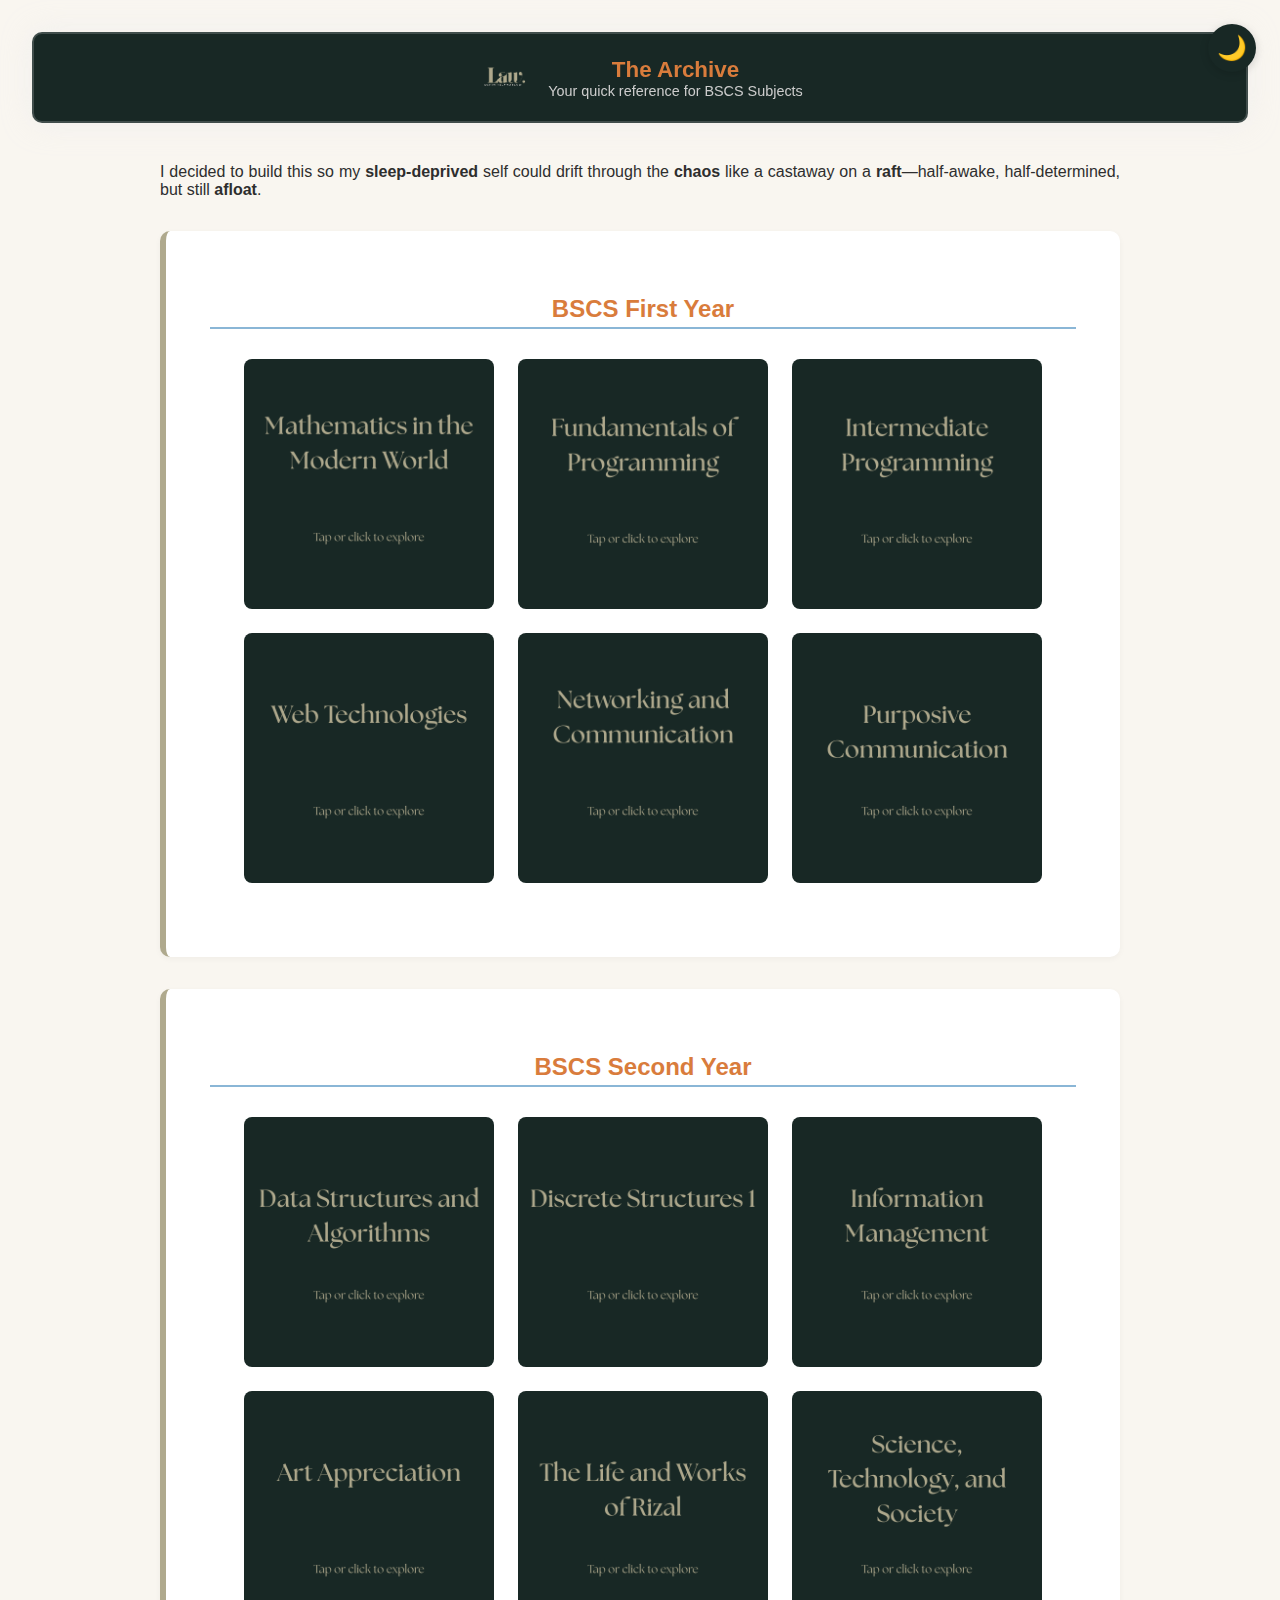
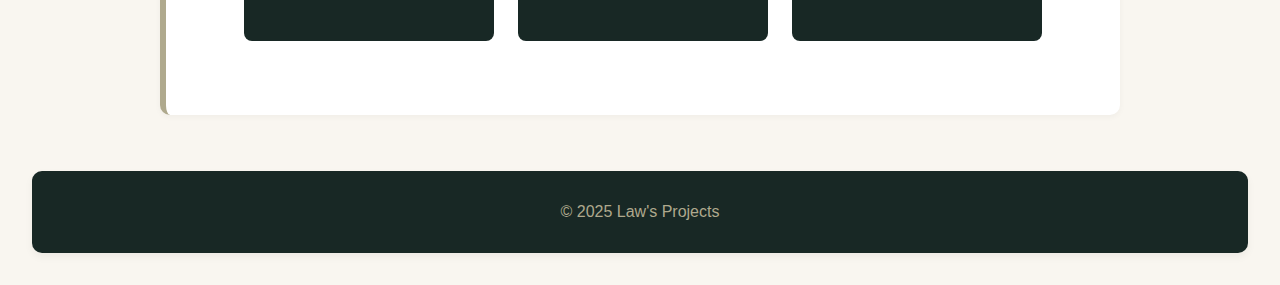
<file: index.html>
<!DOCTYPE html>
<html lang="en" data-theme="light">
<head>
    <meta charset="UTF-8" />
    <meta name="viewport" content="width=device-width, initial-scale=1.0"/>
    <link rel="icon" type="image/png" href="assets/images/icon.png">
    <link rel="stylesheet" href="style.css" />
    <title>The Archive</title>
</head>
<body>
<button id="theme-toggle" aria-label="Toggle Dark Mode">🌙</button>

<nav class="navbar">
<div class="branding">
    <a href="index.html" class="branding-link">
    <img src="assets/images/Law.png" alt="definitelynotlaw icon" class="icon" />
    <div class="text-group">
        <h1 class="title">The Archive</h1>
        <p class="subtitle">Your quick reference for BSCS Subjects</p>
    </div>
    </a>
</div>
</nav>

<main>
    <p style="text-align: justify;">
    I decided to build this so my <strong>sleep-deprived</strong> self could drift through the <strong>chaos</strong> 
    like a castaway on a <strong>raft</strong>—half-awake, half-determined, but still <strong>afloat</strong>.</p>
    <section class="card-grid">
        <div class="card">        
        <div class="card-content" style="text-align: center;">
            <h2 style="text-align: center;">BSCS First Year</h2>
            <p class="card-description">
            <a href="mmw.html"><img src="assets/images/MMW.png" alt="MMW image" class="card-image" /></a>
            <a href="fop.html"><img src="assets/images/FOP.png" alt="FOP image" class="card-image" /></a>
            <a href="imd.html"><img src="assets/images/IMDPROG.png" alt="IMDPROG image" class="card-image" /></a>
            <a href="web.html"><img src="assets/images/WEBTECH.png" alt="WEBTECH image" class="card-image" /></a>
            <a href="net.html"><img src="assets/images/NETCOM.png" alt="NETCOM image" class="card-image" /></a>
            <a href="pur.html"><img src="assets/images/PURCOM.png" alt="PURCOM image" class="card-image" /></a>
        </div>
    </section>
    <section class="card-grid">
        <div class="card">        
        <div class="card-content" style="text-align: center;">
            <h2 style="text-align: center;">BSCS Second Year</h2>
            <p class="card-description">
            <a href="data.html"><img src="assets/images/dataStructuresAndAlgorithms.png" alt="Data Structures and Algorithms image" class="card-image" /></a>
            <a href="discrete.html"><img src="assets/images/discreteStructures.png" alt="Discrete Structures 1 image" class="card-image" /></a>
            <a href="info.html"><img src="assets/images/informationManagement.png" alt="Information Management image" class="card-image" /></a>
            <a href="art.html"><img src="assets/images/artAppreciation.png" alt="Art Appreciation image" class="card-image" /></a>
            <a href="rizal.html"><img src="assets/images/lifeWorksRizal.png" alt="The Life and Works of Rizal image" class="card-image" /></a>
            <a href="science.html"><img src="assets/images/scienceTechnologySociety.png" alt="Science, Technology, and Society image" class="card-image" /></a>
        </div>
    </section>
</main>

<footer>
    <p>© 2025 Law's Projects</p>
</footer>

<script>
    const html = document.documentElement;

    // Set initial theme on load (defaults to light if not set)
    const savedTheme = localStorage.getItem("theme") || "light";
    html.dataset.theme = savedTheme;

    // Toggle theme and save preference
    function toggleTheme() {
    const newTheme = html.dataset.theme === "light" ? "dark" : "light";
    html.dataset.theme = newTheme;
    localStorage.setItem("theme", newTheme);
    }

    document.getElementById("theme-toggle").addEventListener("click", toggleTheme);
</script>
</body>
</html>
</file>
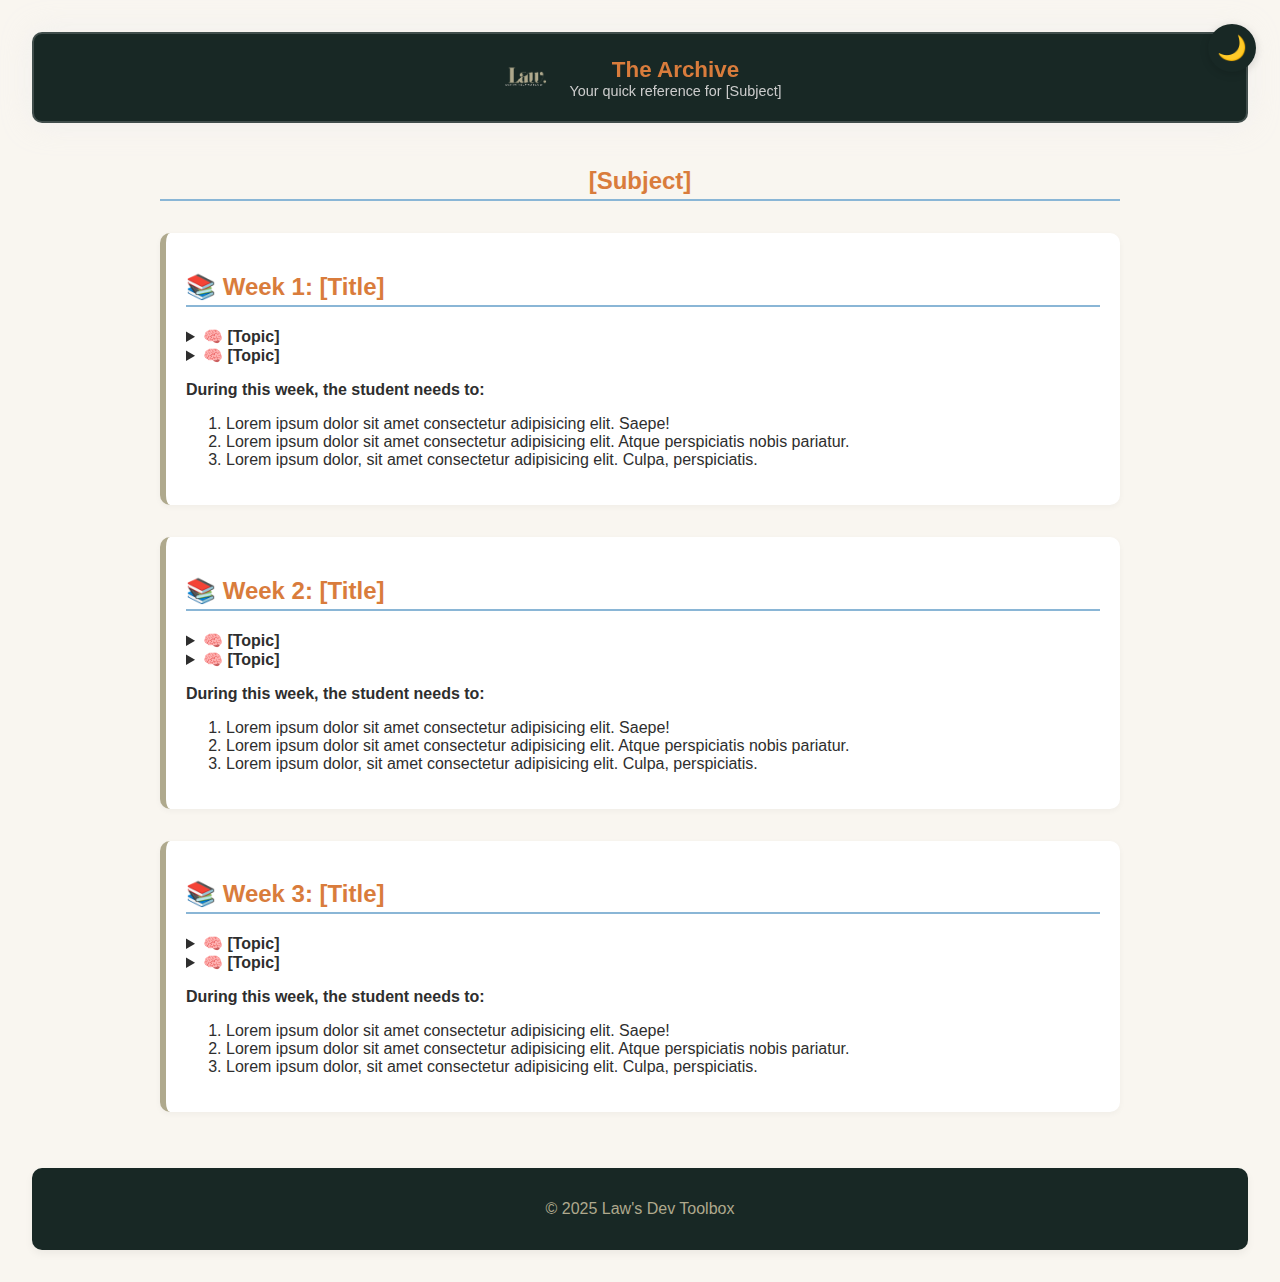
<file: art.html>
<!DOCTYPE html>
<html lang="en" data-theme="light">
<head>
    <meta charset="UTF-8" />
    <meta name="viewport" content="width=device-width, initial-scale=1.0"/>
    <link rel="icon" type="image/png" href="assets/images/icon.png">
    <link rel="stylesheet" href="style.css" />
    <title>The Archive</title>
</head>
<body>
<button id="theme-toggle" aria-label="Toggle Dark Mode">🌙</button>

<nav class="navbar">
<div class="branding">
    <a href="index.html" class="branding-link">
    <img src="assets/images/Law.png" alt="definitelynotlaw icon" class="icon" />
    <div class="text-group">
        <h1 class="title">The Archive</h1>
        <p class="subtitle">Your quick reference for [Subject]</p>
    </div>
    </a>
</div>
</nav>

<main>

<h2 style="text-align: center;"><strong>[Subject]</strong></h2>

    <section>
    <h2>📚 Week 1: [Title]</h2>
    <details>
        <summary><strong>🧠 [Topic]</strong></summary>
        <ul>
        <li>Breakdown or Supporting info</li>
        <li>Breakdown or Supporting info</li>   
        <li>Breakdown or Supporting info</li>
        <li>Breakdown or Supporting info</li>
        </ul>
    </details>

    <details>
        <summary><strong>🧠 [Topic]</strong></summary>
        <ul>
        <li>Breakdown or Supporting info</li>
        <li>Breakdown or Supporting info</li>   
        <li>Breakdown or Supporting info</li>
        <li>Breakdown or Supporting info</li>
        </ul>
    </details>
        <p class="card-description" style="text-align: justify;">
        <strong>During this week, the student needs to: </strong></p>
        <ol>
            <li>Lorem ipsum dolor sit amet consectetur adipisicing elit. Saepe!</li>
            <li>Lorem ipsum dolor sit amet consectetur adipisicing elit. Atque perspiciatis nobis pariatur.</li>
            <li>Lorem ipsum dolor, sit amet consectetur adipisicing elit. Culpa, perspiciatis.</li>
        </ol>
    </section>

    <section>
    <h2>📚 Week 2: [Title]</h2>
    <details>
        <summary><strong>🧠 [Topic]</strong></summary>
        <ul>
        <li>Breakdown or Supporting info</li>
        <li>Breakdown or Supporting info</li>   
        <li>Breakdown or Supporting info</li>
        <li>Breakdown or Supporting info</li>
        </ul>
    </details>

    <details>
        <summary><strong>🧠 [Topic]</strong></summary>
        <ul>
        <li>Breakdown or Supporting info</li>
        <li>Breakdown or Supporting info</li>   
        <li>Breakdown or Supporting info</li>
        <li>Breakdown or Supporting info</li>
        </ul>
    </details>
        <p class="card-description" style="text-align: justify;">
        <strong>During this week, the student needs to: </strong></p>
        <ol>
            <li>Lorem ipsum dolor sit amet consectetur adipisicing elit. Saepe!</li>
            <li>Lorem ipsum dolor sit amet consectetur adipisicing elit. Atque perspiciatis nobis pariatur.</li>
            <li>Lorem ipsum dolor, sit amet consectetur adipisicing elit. Culpa, perspiciatis.</li>
        </ol>
    </section>

    <section>
    <h2>📚 Week 3: [Title]</h2>
    <details>
        <summary><strong>🧠 [Topic]</strong></summary>
        <ul>
        <li>Breakdown or Supporting info</li>
        <li>Breakdown or Supporting info</li>   
        <li>Breakdown or Supporting info</li>
        <li>Breakdown or Supporting info</li>
        </ul>
    </details>

    <details>
        <summary><strong>🧠 [Topic]</strong></summary>
        <ul>
        <li>Breakdown or Supporting info</li>
        <li>Breakdown or Supporting info</li>   
        <li>Breakdown or Supporting info</li>
        <li>Breakdown or Supporting info</li>
        </ul>
    </details>
        <p class="card-description" style="text-align: justify;">
        <strong>During this week, the student needs to: </strong></p>
        <ol>
            <li>Lorem ipsum dolor sit amet consectetur adipisicing elit. Saepe!</li>
            <li>Lorem ipsum dolor sit amet consectetur adipisicing elit. Atque perspiciatis nobis pariatur.</li>
            <li>Lorem ipsum dolor, sit amet consectetur adipisicing elit. Culpa, perspiciatis.</li>
        </ol>
    </section>


</main>

<footer>
    <p>© 2025 Law's Dev Toolbox</p>
</footer>

<script>
    const html = document.documentElement;

    // Set initial theme based on localStorage or default to light
    const savedTheme = localStorage.getItem("theme") || "light";
    html.dataset.theme = savedTheme;


    function toggleTheme() {
    const newTheme = html.dataset.theme === "light" ? "dark" : "light";
    html.dataset.theme = newTheme;
    localStorage.setItem("theme", newTheme);
    }

    document.getElementById("theme-toggle").addEventListener("click", toggleTheme);
</script>
</body>
</html>
</file>
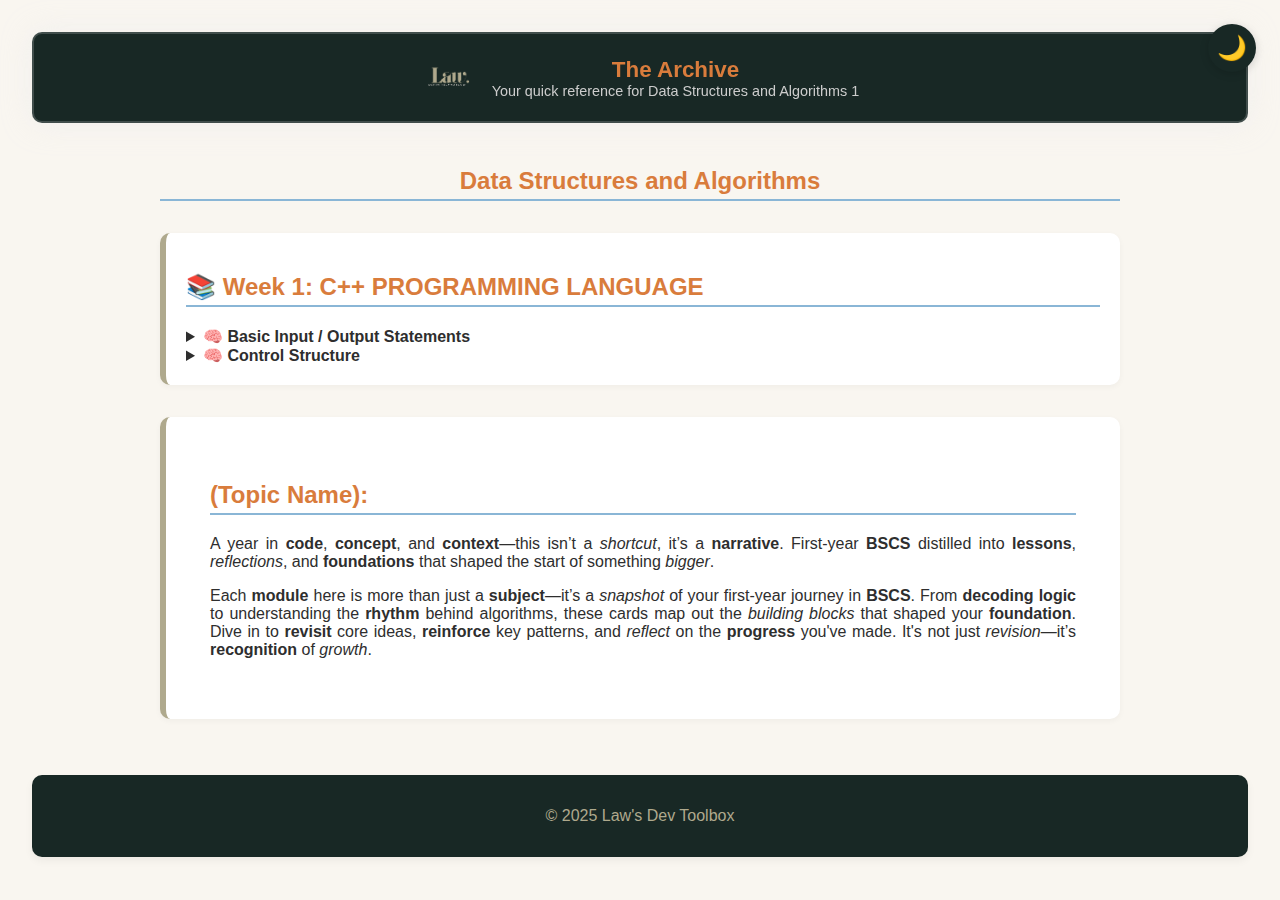
<file: data.html>
<!DOCTYPE html>
<html lang="en" data-theme="light">
<head>
    <meta charset="UTF-8" />
    <meta name="viewport" content="width=device-width, initial-scale=1.0"/>
    <link rel="icon" type="image/png" href="assets/images/icon.png">
    <link rel="stylesheet" href="style.css" />
    <title>The Archive</title>
</head>
<body>
<button id="theme-toggle" aria-label="Toggle Dark Mode">🌙</button>

<nav class="navbar">
<div class="branding">
    <a href="index.html" class="branding-link">
    <img src="assets/images/Law.png" alt="definitelynotlaw icon" class="icon" />
    <div class="text-group">
        <h1 class="title">The Archive</h1>
        <p class="subtitle">Your quick reference for Data Structures and Algorithms 1</p>
    </div>
    </a>
</div>
</nav>

<main>


    <h2 style="text-align: center;"><strong>Data Structures and Algorithms</strong></h2>
    <section>
    <h2>📚 Week 1: C++ PROGRAMMING LANGUAGE</h2>

    <details>
        <summary><strong>🧠 Basic Input / Output Statements</strong></summary>
        <ul>
        <li>info</li>
        <li>info</li>
        <li>info</li>
        <li>info</li>
        </ul>
    </details>

    <details>
        <summary><strong>🧠 Control Structure</strong></summary>
        <ul>
        <li>Iteration Structure</li>
        <li>Jump Statements</li>        
        <li>Function Statement</li>
        <li>Conditional / Selection Structure</li>
        </ul>
    </details>
    </section>

    <section class="card-grid">
        <div class="card">        
        <div class="card-content" style="text-align: center;">
            <h2 style="text-align: left;">(Topic Name):</h2>
            <p class="card-description">
            <p style="text-align: justify;">
            A year in <strong>code</strong>, <strong>concept</strong>, and <strong>context</strong>—this isn’t a <em>shortcut</em>, it’s a <strong>narrative</strong>.
            First-year <strong>BSCS</strong> distilled into <strong>lessons</strong>, <em>reflections</em>, and <strong>foundations</strong> that shaped the start of something <em>bigger</em>.
            </p>

            <p class="card-description" style="text-align: justify;">
            Each <strong>module</strong> here is more than just a <strong>subject</strong>—it’s a <em>snapshot</em> of your first-year journey in <strong>BSCS</strong>.
            From <strong>decoding logic</strong> to understanding the <strong>rhythm</strong> behind algorithms, these cards map out the <em>building blocks</em> that shaped your <strong>foundation</strong>.
            Dive in to <strong>revisit</strong> core ideas, <strong>reinforce</strong> key patterns, and <em>reflect</em> on the <strong>progress</strong> you've made.
            It's not just <em>revision</em>—it’s <strong>recognition</strong> of <em>growth</em>.
            </p>
        </div>
    </section>

</main>

<footer>
    <p>© 2025 Law's Dev Toolbox</p>
</footer>

<script>
    const html = document.documentElement;

    // Set initial theme based on localStorage or default to light
    const savedTheme = localStorage.getItem("theme") || "light";
    html.dataset.theme = savedTheme;


    function toggleTheme() {
    const newTheme = html.dataset.theme === "light" ? "dark" : "light";
    html.dataset.theme = newTheme;
    localStorage.setItem("theme", newTheme);
    }

    document.getElementById("theme-toggle").addEventListener("click", toggleTheme);
</script>
</body>
</html>
</file>
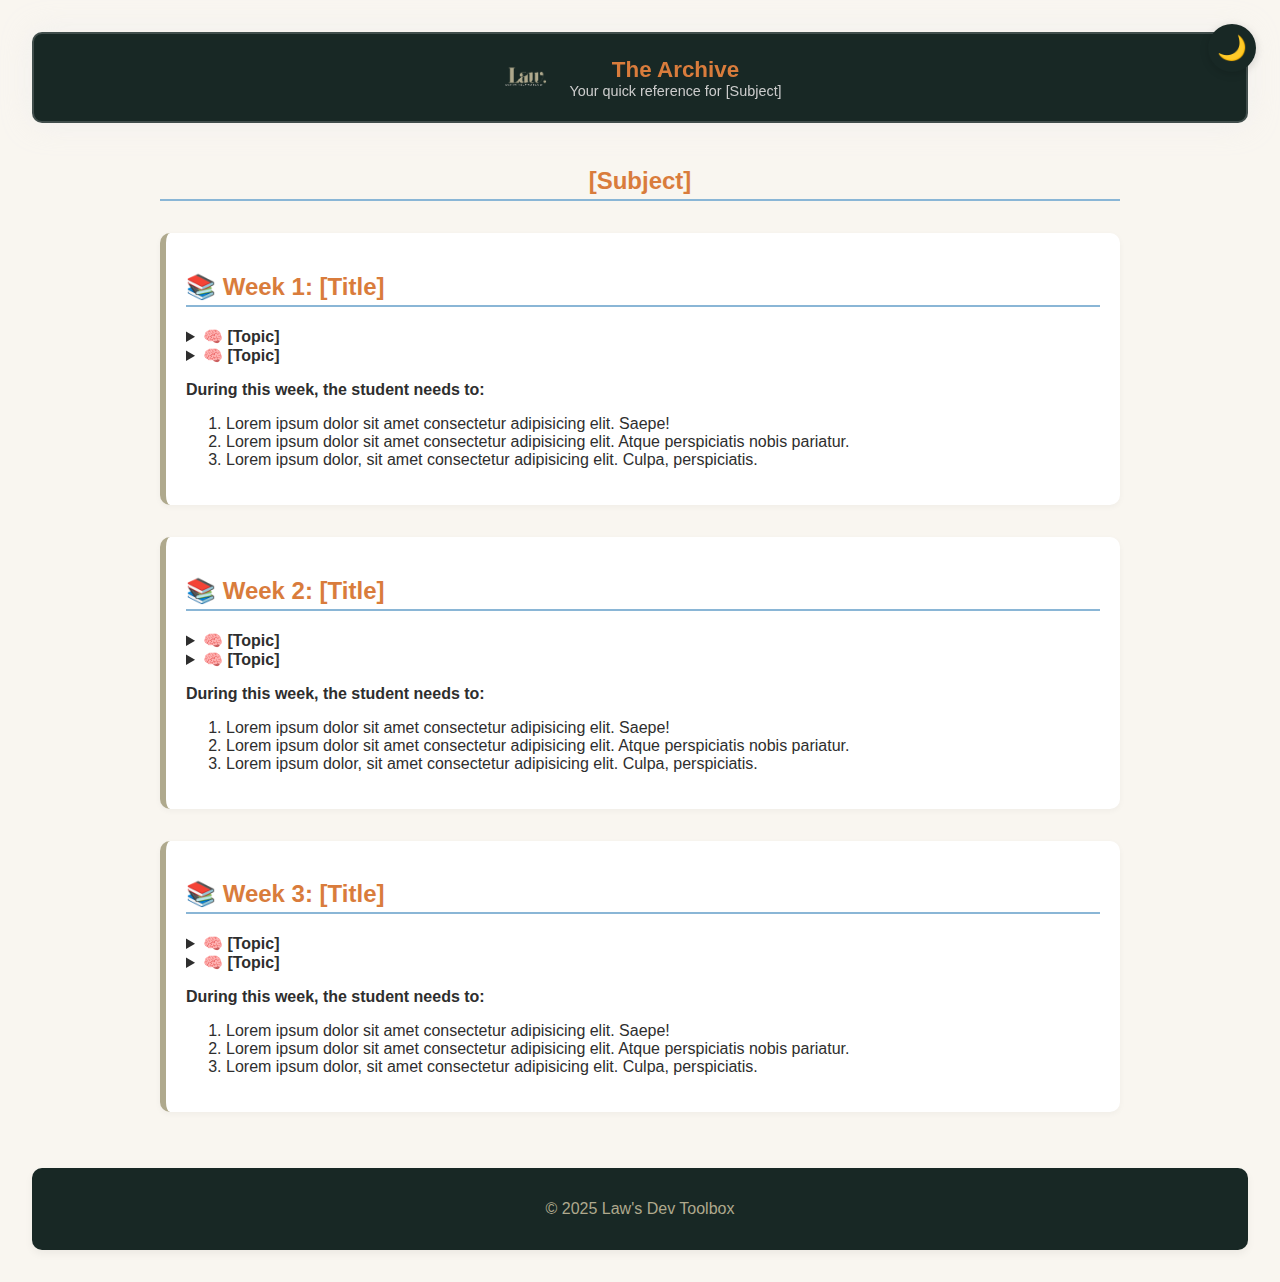
<file: CS1/fop.html>
<!DOCTYPE html>
<html lang="en" data-theme="light">
<head>
    <meta charset="UTF-8" />
    <meta name="viewport" content="width=device-width, initial-scale=1.0"/>
    <link rel="icon" type="image/png" href="../assets/images/icon.png">
    <link rel="stylesheet" href="../style.css" />
    <title>The Archive</title>
</head>
<body>
<button id="theme-toggle" aria-label="Toggle Dark Mode">🌙</button>

<nav class="navbar">
<div class="branding">
    <a href="../index.html" class="branding-link">
    <img src="../assets/images/Law.png" alt="definitelynotlaw icon" class="icon" />
    <div class="text-group">
        <h1 class="title">The Archive</h1>
        <p class="subtitle">Your quick reference for [Subject]</p>
    </div>
    </a>
</div>
</nav>

<main>

<h2 style="text-align: center;"><strong>[Subject]</strong></h2>

    <section>
    <h2>📚 Week 1: [Title]</h2>
    <details>
        <summary><strong>🧠 [Topic]</strong></summary>
        <ul>
        <li>Breakdown or Supporting info</li>
        <li>Breakdown or Supporting info</li>   
        <li>Breakdown or Supporting info</li>
        <li>Breakdown or Supporting info</li>
        </ul>
    </details>

    <details>
        <summary><strong>🧠 [Topic]</strong></summary>
        <ul>
        <li>Breakdown or Supporting info</li>
        <li>Breakdown or Supporting info</li>   
        <li>Breakdown or Supporting info</li>
        <li>Breakdown or Supporting info</li>
        </ul>
    </details>
        <p class="card-description" style="text-align: justify;">
        <strong>During this week, the student needs to: </strong></p>
        <ol>
            <li>Lorem ipsum dolor sit amet consectetur adipisicing elit. Saepe!</li>
            <li>Lorem ipsum dolor sit amet consectetur adipisicing elit. Atque perspiciatis nobis pariatur.</li>
            <li>Lorem ipsum dolor, sit amet consectetur adipisicing elit. Culpa, perspiciatis.</li>
        </ol>
    </section>

    <section>
    <h2>📚 Week 2: [Title]</h2>
    <details>
        <summary><strong>🧠 [Topic]</strong></summary>
        <ul>
        <li>Breakdown or Supporting info</li>
        <li>Breakdown or Supporting info</li>   
        <li>Breakdown or Supporting info</li>
        <li>Breakdown or Supporting info</li>
        </ul>
    </details>

    <details>
        <summary><strong>🧠 [Topic]</strong></summary>
        <ul>
        <li>Breakdown or Supporting info</li>
        <li>Breakdown or Supporting info</li>   
        <li>Breakdown or Supporting info</li>
        <li>Breakdown or Supporting info</li>
        </ul>
    </details>
        <p class="card-description" style="text-align: justify;">
        <strong>During this week, the student needs to: </strong></p>
        <ol>
            <li>Lorem ipsum dolor sit amet consectetur adipisicing elit. Saepe!</li>
            <li>Lorem ipsum dolor sit amet consectetur adipisicing elit. Atque perspiciatis nobis pariatur.</li>
            <li>Lorem ipsum dolor, sit amet consectetur adipisicing elit. Culpa, perspiciatis.</li>
        </ol>
    </section>

    <section>
    <h2>📚 Week 3: [Title]</h2>
    <details>
        <summary><strong>🧠 [Topic]</strong></summary>
        <ul>
        <li>Breakdown or Supporting info</li>
        <li>Breakdown or Supporting info</li>   
        <li>Breakdown or Supporting info</li>
        <li>Breakdown or Supporting info</li>
        </ul>
    </details>

    <details>
        <summary><strong>🧠 [Topic]</strong></summary>
        <ul>
        <li>Breakdown or Supporting info</li>
        <li>Breakdown or Supporting info</li>   
        <li>Breakdown or Supporting info</li>
        <li>Breakdown or Supporting info</li>
        </ul>
    </details>
        <p class="card-description" style="text-align: justify;">
        <strong>During this week, the student needs to: </strong></p>
        <ol>
            <li>Lorem ipsum dolor sit amet consectetur adipisicing elit. Saepe!</li>
            <li>Lorem ipsum dolor sit amet consectetur adipisicing elit. Atque perspiciatis nobis pariatur.</li>
            <li>Lorem ipsum dolor, sit amet consectetur adipisicing elit. Culpa, perspiciatis.</li>
        </ol>
    </section>


</main>

<footer>
    <p>© 2025 Law's Dev Toolbox</p>
</footer>

<script>
    const html = document.documentElement;

    // Set initial theme based on localStorage or default to light
    const savedTheme = localStorage.getItem("theme") || "light";
    html.dataset.theme = savedTheme;


    function toggleTheme() {
    const newTheme = html.dataset.theme === "light" ? "dark" : "light";
    html.dataset.theme = newTheme;
    localStorage.setItem("theme", newTheme);
    }

    document.getElementById("theme-toggle").addEventListener("click", toggleTheme);
</script>
</body>
</html>
</file>
<file: style.css>
/* =========================
    CSS VARIABLES & THEMES
   ========================= */

/* Root color palette */
:root {
--color-primary: #182825;
--color-secondary: #AFA98D;
--color-accent1: #D97C3C;
--color-accent2: #8AB6D6;
--color-light: #F9F6F0;
--color-dark: #0F1915;
--color-text-light: #2e2e2e;
--color-text-dark: #e0e0e0;

/* Default background/text (can be overridden by theme) */
--bg-color: #ffffff;
--text-color: #111111;
}

/* Light theme overrides */
[data-theme="light"] {
--bg-color: var(--color-light);
--text-color: var(--color-text-light);
--card-bg: #ffffff;
}

/* Dark theme overrides */
[data-theme="dark"] {
--bg-color: #1a1a1a;
--text-color: var(--color-text-dark);
--card-bg: #1f1f1f;
}

/* =========================
    GLOBAL ELEMENT STYLES
   ========================= */

body {
font-family: 'Segoe UI', sans-serif;
background-color: var(--bg-color);
color: var(--text-color);
margin: 0;
padding: 2rem;
transition: background-color 0.3s ease, color 0.3s ease;
}

/* Headings */
h1 {
font-size: 2rem;
margin: 0.5rem 0;
}

h2 {
font-size: 1.5rem;
color: var(--color-accent1);
border-bottom: 2px solid var(--color-accent2);
padding-bottom: 0.25rem;
}

/* Main content area */
main {
max-width: 960px;
margin: auto;
flex: 1;
padding: 1.5rem;
}

/* Sections (cards/containers) */
section {
background-color: var(--card-bg);
border-left: 6px solid var(--color-secondary);
padding: 1.25rem;
margin: 2rem 0;
border-radius: 10px;
box-shadow: 0 2px 6px rgba(0,0,0,0.04);
}

/* =========================
    HEADER, NAVBAR, FOOTER
   ========================= */

header, footer, nav {
background-color: var(--color-primary);
color: var(--color-secondary);
padding: 1rem;
text-align: center;
border-radius: 10px;
box-shadow: 0 4px 8px rgba(0,0,0,0.05);
}

/* Navbar styles */
.navbar {
display: flex;
justify-content: center; 
align-items: center;
padding: 1rem 2rem;
color: #f0d972; 
font-family: 'Segoe UI', sans-serif;
flex-wrap: wrap;
backdrop-filter: blur(30px);
box-shadow: 0px 0px 30px rgba(227, 228, 237, 0.37);
border: 2px solid rgba(255, 255, 255, 0.18);
position: relative;
}

/* Branding group inside navbar */
.branding,
.branding-link {
display: flex;
align-items: center;
gap: 1rem;
text-decoration: none;
color: inherit;
}

/* Navbar links */
.navbar a {
text-decoration: none;
color: inherit;
gap: 1rem;
display: flex;
}

/* =========================
    THEME TOGGLE BUTTONS
   ========================= */

/* Floating theme toggle button (top right) */
#theme-toggle {
position: fixed;
top: 1.5rem;
right: 1.5rem;
z-index: 1000;
background: var(--color-primary);
color: var(--color-accent1);
border: none;
border-radius: 50%;
width: 48px;
height: 48px;
font-size: 1.5rem;
display: flex;
align-items: center;
justify-content: center;
box-shadow: 0 2px 8px rgba(0,0,0,0.15);
cursor: pointer;
transition: background-color 0.3s, color 0.3s, box-shadow 0.3s;
}

#theme-toggle:hover {
background: var(--color-accent1);
color: var(--color-primary);
box-shadow: 0 4px 16px rgba(0,0,0,0.22);
}

/* Inline theme toggle (navbar) */
.theme-toggle {
background-color: transparent;
border: 2px solid #f0d972;
color: #f0d972;
padding: 0.5rem 1rem;
border-radius: 8px;
cursor: pointer;
font-weight: bold;
transition: background-color 0.3s ease;
position: absolute;
right: 2rem;
}

.theme-toggle:hover {
background-color: #2d3f41;
}

/* =========================
    CARD COMPONENTS
   ========================= */

.card {
display: flex;
align-items: center;
gap: 1.5rem;
padding: 1.5rem;
border-radius: 8px;
background-color: var(--card-bg);
flex-wrap: wrap; /* Responsive */
transition: transform 0.3s ease, box-shadow 0.3s ease;
}

.card-image {
justify-content: center;
flex-shrink: 0;
max-width: 250px;
width: 100%;
height: auto;
border-radius: 8px;
object-fit: cover;
margin: 10px;
}

.card-content {
flex: 1;
min-width: 250px;
}

/* =========================
    TYPOGRAPHY & LISTS
   ========================= */

.title {
color: var(--color-accent1); 
}

.text-group .title {
font-size: 1.4rem;
margin: 0;
font-weight: bold;
}

.text-group .subtitle {
font-size: 0.9rem;
margin: 0;
color: #cccccc; 
}

/* Custom bullet list */
ul {
list-style: none;
padding-left: 0;
}

ul li {
position: relative;
padding-left: 1.5em;
margin-bottom: 0.6em;
}

ul li::before {
content: '▹';
position: absolute;
left: 0;
color: var(--color-accent2);
}

/* Inline code styling */
code {
background-color: rgba(24, 40, 37, 0.08);
padding: 3px 8px;
border-radius: 5px;
font-family: 'Courier New', monospace;
}

/* =========================
    ICONS
   ========================= */

.icon {
width: 55px;
height: 55px;
border-radius: 50%;
}

/* =========================
    MEDIA QUERIES (RESPONSIVE)
   ========================= */

/* Hide toggle button when printing */
@media print {
.toggle-btn {
    display: none;
    }
}

/* Responsive adjustments for small screens */
@media (max-width: 900px) {
body {
    padding: 1rem;
    }

header h1 {
    font-size: 1.4rem;
    }

h2 {
    font-size: 1.2rem;
    }

.navbar {
    flex-direction: column;
    align-items: center;
    gap: 1rem;
    }

.theme-toggle {
    position: static;
    align-self: flex-end;
    margin-top: 1rem;
    }
}
</file>
